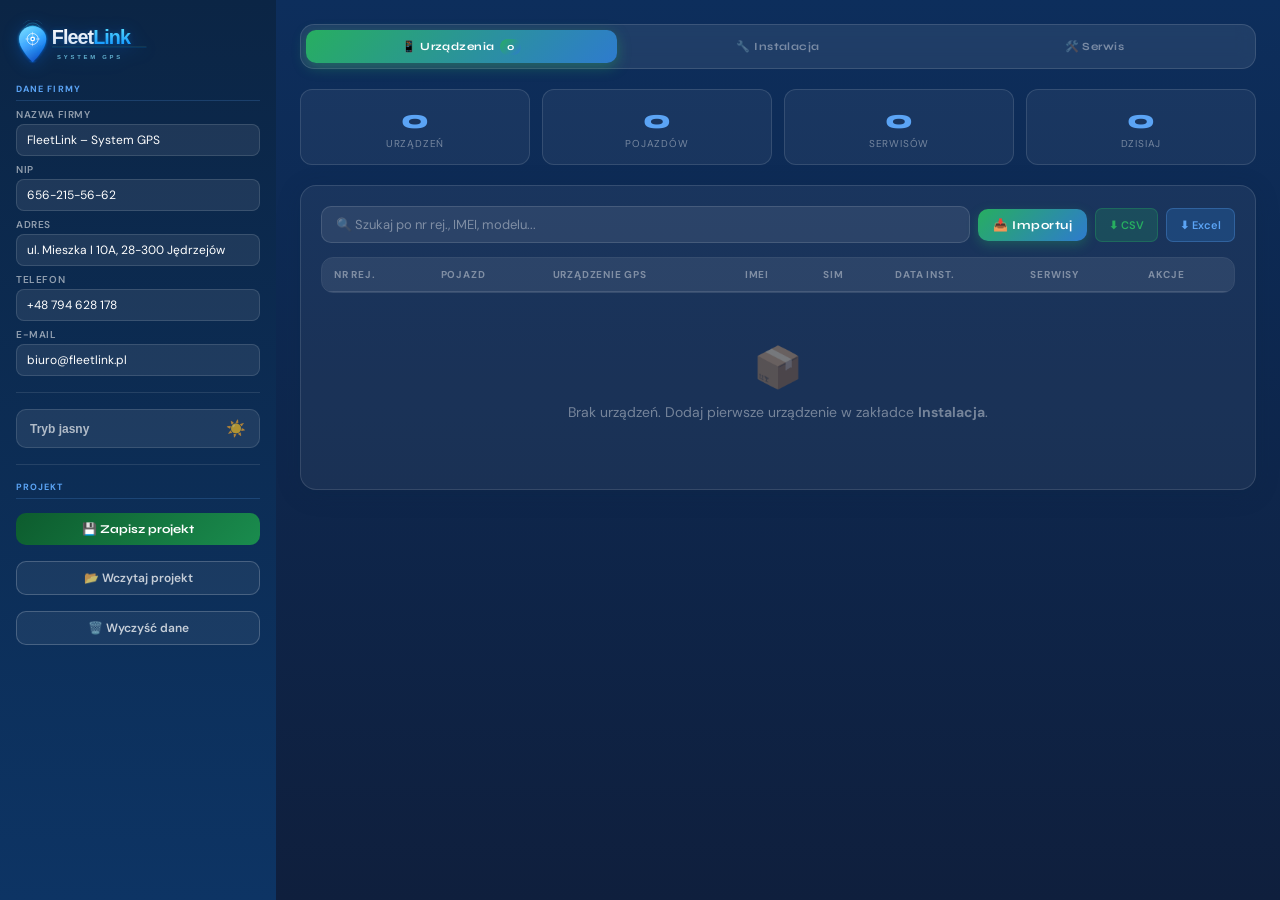
<file: FleetLink_Magazyn.html>
<!DOCTYPE html>
<html lang="pl" data-theme="dark">
<head>
<meta charset="UTF-8">
<meta name="viewport" content="width=device-width, initial-scale=1.0">
<title>FleetLink – Magazyn GPS</title>
<link href="https://fonts.googleapis.com/css2?family=Syne:wght@400;600;700;800&family=DM+Sans:ital,wght@0,300;0,400;0,500;0,600;1,400&display=swap" rel="stylesheet">
<script src="https://cdn.sheetjs.com/xlsx-0.20.2/package/dist/xlsx.full.min.js"></script>
<style>
/* ─── THEME VARIABLES ─── */
:root { font-size: 14px; }
[data-theme="dark"] {
  --bg-app:#0B2545; --sidebar-bg:linear-gradient(180deg,#0B2545 0%,#0D3464 100%);
  --main-bg:linear-gradient(180deg,#0D2E5C 0%,#0F1F3D 100%);
  --card-bg:rgba(255,255,255,.05); --card2-bg:rgba(255,255,255,.08);
  --input-bg:rgba(255,255,255,.08); --input-focus:rgba(255,255,255,.12);
  --modal-bg:#0D2E5C; --modal-head:linear-gradient(135deg,#0B2545,#1A4B8C);
  --tabnav-bg:rgba(255,255,255,.08); --tab-active:linear-gradient(135deg,#27AE60,#2E7BCE);
  --text1:#ffffff; --text2:rgba(255,255,255,.65); --text3:rgba(255,255,255,.4);
  --label-color:rgba(255,255,255,.55); --border:rgba(255,255,255,.12);
  --border-focus:#5BA4F5; --modal-border:rgba(255,255,255,.15);
  --accent:#27AE60; --blue:#2E7BCE; --sky:#5BA4F5;
  --danger:#E74C3C; --warn:#F39C12;
  --shadow:0 4px 24px rgba(11,37,69,.18); --shadow-lg:0 12px 48px rgba(11,37,69,.3);
  --opt-bg:#1a3a6b;
  --arrow-svg:url("data:image/svg+xml,%3Csvg xmlns='http://www.w3.org/2000/svg' width='12' height='8'%3E%3Cpath d='M1 1l5 5 5-5' stroke='rgba(255,255,255,.4)' stroke-width='1.5' fill='none' stroke-linecap='round'/%3E%3C/svg%3E");
}
[data-theme="light"] {
  --bg-app:#f0f4f8; --sidebar-bg:linear-gradient(180deg,#1A3A6B 0%,#1e4a8a 100%);
  --main-bg:#f0f4f8;
  --card-bg:#ffffff; --card2-bg:#f5f7fa;
  --input-bg:#f5f7fa; --input-focus:#eef2f7;
  --modal-bg:#ffffff; --modal-head:linear-gradient(135deg,#1A3A6B,#2E7BCE);
  --tabnav-bg:rgba(0,0,0,.07); --tab-active:linear-gradient(135deg,#27AE60,#2E7BCE);
  --text1:#1a2332; --text2:#4a5568; --text3:#718096;
  --label-color:#4a5568; --border:#e2e8f0;
  --border-focus:#3182CE; --modal-border:#e2e8f0;
  --accent:#27AE60; --blue:#2E7BCE; --sky:#3182CE;
  --danger:#E74C3C; --warn:#E67E22;
  --shadow:0 2px 12px rgba(0,0,0,.08); --shadow-lg:0 8px 32px rgba(0,0,0,.14);
  --opt-bg:#ffffff;
  --arrow-svg:url("data:image/svg+xml,%3Csvg xmlns='http://www.w3.org/2000/svg' width='12' height='8'%3E%3Cpath d='M1 1l5 5 5-5' stroke='%234a5568' stroke-width='1.5' fill='none' stroke-linecap='round'/%3E%3C/svg%3E");
}
*,*::before,*::after{box-sizing:border-box;margin:0;padding:0;}
body{font-family:'DM Sans',sans-serif;background:var(--bg-app);min-height:100vh;color:var(--text1);transition:background .3s,color .3s;}
/* ─── LAYOUT ─── */
.app-shell{display:grid;grid-template-columns:276px 1fr;min-height:100vh;}
.sidebar{background:var(--sidebar-bg);padding:20px 16px;display:flex;flex-direction:column;gap:14px;position:sticky;top:0;height:100vh;overflow-y:auto;}
.main{padding:24px;background:var(--main-bg);display:flex;flex-direction:column;gap:0;transition:background .3s;}
/* ─── LOGO ─── */
.sidebar-logo-img{width:148px;height:auto;display:block;filter:drop-shadow(0 2px 8px rgba(0,120,255,.3));}
/* ─── SIDEBAR HELPERS ─── */
.sb-label{color:#5BA4F5;font-size:9px;font-weight:700;letter-spacing:.12em;text-transform:uppercase;padding-bottom:5px;border-bottom:1px solid rgba(91,164,245,.2);}
.sb-divider{border:none;border-top:1px solid rgba(255,255,255,.1);margin:2px 0;}
.sb-section{display:flex;flex-direction:column;gap:7px;}
/* ─── FORM GROUP ─── */
.fg{display:flex;flex-direction:column;gap:3px;}
.fg label{color:var(--label-color);font-size:10px;font-weight:600;text-transform:uppercase;letter-spacing:.06em;}
.fg input,.fg select,.fg textarea{
  background:var(--input-bg);border:1px solid var(--border);border-radius:8px;
  color:var(--text1);font-family:'DM Sans',sans-serif;font-size:12px;padding:7px 10px;
  outline:none;transition:border-color .2s,background .2s;width:100%;
}
.fg input::placeholder,.fg textarea::placeholder{color:var(--text3);}
.fg input:focus,.fg select:focus,.fg textarea:focus{border-color:var(--border-focus);background:var(--input-focus);}
.fg select{-webkit-appearance:none;appearance:none;background-image:var(--arrow-svg);background-repeat:no-repeat;background-position:right 10px center;background-color:var(--input-bg);}
.fg select option{background:var(--opt-bg);color:var(--text1);}
/* ─── BUTTONS ─── */
.btn-pri{background:linear-gradient(135deg,#27AE60,#2E7BCE);border:none;border-radius:10px;color:#fff;cursor:pointer;font-family:'Syne',sans-serif;font-size:12px;font-weight:700;padding:10px 16px;letter-spacing:.04em;transition:all .2s;box-shadow:0 4px 12px rgba(39,174,96,.3);display:flex;align-items:center;justify-content:center;gap:6px;}
.btn-pri:hover{transform:translateY(-1px);box-shadow:0 6px 20px rgba(39,174,96,.4);}
.btn-save{background:linear-gradient(135deg,#0D5C2E,#1A8C4E);border:none;border-radius:10px;color:#fff;cursor:pointer;font-family:'Syne',sans-serif;font-size:12px;font-weight:700;padding:9px;transition:all .2s;display:flex;align-items:center;justify-content:center;gap:6px;}
.btn-save:hover{transform:translateY(-1px);}
.btn-out{background:rgba(255,255,255,.06);border:1px solid rgba(255,255,255,.2);border-radius:10px;color:rgba(255,255,255,.75);cursor:pointer;font-family:'DM Sans',sans-serif;font-size:12px;font-weight:600;padding:8px;transition:all .2s;text-align:center;display:block;width:100%;}
.btn-out:hover{background:rgba(255,255,255,.12);color:#fff;}
.btn-sm{font-size:11px;padding:5px 10px;border-radius:7px;border:none;cursor:pointer;font-family:'DM Sans',sans-serif;font-weight:600;transition:all .15s;}
.btn-blue{background:rgba(46,123,206,.25);color:#5BA4F5;border:1px solid rgba(91,164,245,.3);}
.btn-blue:hover{background:rgba(46,123,206,.4);}
.btn-red{background:rgba(231,76,60,.2);color:#E74C3C;border:1px solid rgba(231,76,60,.3);}
.btn-red:hover{background:rgba(231,76,60,.35);}
.btn-grn{background:rgba(39,174,96,.2);color:#27AE60;border:1px solid rgba(39,174,96,.3);}
.btn-grn:hover{background:rgba(39,174,96,.35);}
/* ─── THEME TOGGLE ─── */
.theme-toggle{display:flex;align-items:center;justify-content:space-between;background:var(--card2-bg);border:1px solid var(--border);border-radius:10px;padding:9px 13px;cursor:pointer;color:var(--text2);font-size:12px;font-weight:600;transition:all .2s;width:100%;text-align:left;}
.theme-toggle:hover{background:var(--input-focus);color:var(--text1);}
/* ─── TABS ─── */
.tab-nav{display:flex;gap:5px;margin-bottom:20px;background:var(--tabnav-bg);backdrop-filter:blur(8px);border-radius:14px;padding:5px;border:1px solid var(--border);}
.tab-btn{flex:1;padding:10px 12px;background:transparent;border:none;border-radius:10px;color:var(--text3);cursor:pointer;font-family:'Syne',sans-serif;font-size:11px;font-weight:700;letter-spacing:.04em;transition:all .25s;}
.tab-btn:hover{color:var(--text1);background:var(--card2-bg);}
.tab-btn.active{background:var(--tab-active);color:#fff;box-shadow:0 4px 14px rgba(39,174,96,.4);}
.tab-pane{display:none;flex-direction:column;gap:16px;}
.tab-pane.active{display:flex;}
.badge{background:linear-gradient(135deg,#27AE60,#2E7BCE);color:#fff;font-size:10px;font-weight:700;padding:2px 7px;border-radius:10px;margin-left:5px;}
/* ─── CARDS ─── */
.card{background:var(--card-bg);border:1px solid var(--border);border-radius:16px;padding:20px;box-shadow:var(--shadow);transition:background .3s,border .3s;}
.card-title{font-family:'Syne',sans-serif;font-size:14px;font-weight:700;color:var(--text1);margin-bottom:16px;display:flex;align-items:center;gap:8px;}
/* ─── TOOLBAR ─── */
.toolbar{display:flex;gap:8px;align-items:center;flex-wrap:wrap;margin-bottom:14px;}
.search-inp{flex:1;min-width:180px;background:var(--input-bg);border:1px solid var(--border);border-radius:10px;color:var(--text1);font-family:'DM Sans',sans-serif;font-size:13px;padding:9px 14px;outline:none;transition:border-color .2s;}
.search-inp::placeholder{color:var(--text3);}
.search-inp:focus{border-color:var(--border-focus);}
/* ─── STATS ─── */
.stats-row{display:grid;grid-template-columns:repeat(4,1fr);gap:12px;margin-bottom:4px;}
.stat-card{background:var(--card-bg);border:1px solid var(--border);border-radius:12px;padding:14px 16px;text-align:center;transition:background .3s;}
.stat-val{font-family:'Syne',sans-serif;font-size:26px;font-weight:800;color:var(--sky);}
.stat-lbl{font-size:10px;color:var(--text3);text-transform:uppercase;letter-spacing:.08em;margin-top:2px;}
/* ─── TABLE ─── */
.tbl-wrap{overflow-x:auto;border-radius:12px;border:1px solid var(--border);}
table.tbl{width:100%;border-collapse:collapse;font-size:12px;}
table.tbl th{background:var(--card2-bg);color:var(--text3);font-size:10px;font-weight:700;text-transform:uppercase;letter-spacing:.08em;padding:10px 12px;text-align:left;border-bottom:1px solid var(--border);}
table.tbl td{padding:10px 12px;border-bottom:1px solid var(--border);color:var(--text2);vertical-align:middle;}
table.tbl tbody tr:last-child td{border-bottom:none;}
table.tbl tbody tr:hover{background:var(--card2-bg);}
.imei-cell{font-family:monospace;font-size:11px;color:var(--sky);}
.plate-chip{font-weight:700;color:var(--text1);background:var(--card2-bg);padding:3px 9px;border-radius:6px;font-size:12px;border:1px solid var(--border);}
.empty-state{text-align:center;padding:48px 20px;color:var(--text3);}
.empty-icon{font-size:40px;margin-bottom:10px;}
/* ─── INSTALL FORM ─── */
.form-grid{display:grid;grid-template-columns:1fr 1fr;gap:14px;}
.form-grid .full{grid-column:1/-1;}
.fi{display:flex;flex-direction:column;gap:4px;}
.fi label{font-size:11px;font-weight:600;color:var(--label-color);text-transform:uppercase;letter-spacing:.06em;}
.fi label .req{color:var(--danger);margin-left:2px;}
.fi label .opt{color:var(--text3);font-size:9px;font-weight:400;text-transform:none;margin-left:4px;}
.fi input,.fi select,.fi textarea{background:var(--input-bg);border:1px solid var(--border);border-radius:8px;color:var(--text1);font-family:'DM Sans',sans-serif;font-size:13px;padding:9px 12px;outline:none;transition:border-color .2s,background .2s;width:100%;}
.fi input::placeholder,.fi textarea::placeholder{color:var(--text3);}
.fi input:focus,.fi select:focus,.fi textarea:focus{border-color:var(--border-focus);background:var(--input-focus);}
.fi select{-webkit-appearance:none;appearance:none;background-image:var(--arrow-svg);background-repeat:no-repeat;background-position:right 12px center;background-color:var(--input-bg);}
.fi select option{background:var(--opt-bg);color:var(--text1);}
.veh-row{display:flex;gap:8px;align-items:flex-end;}
.veh-row select{flex:1;}
.btn-veh-mgr{flex-shrink:0;background:var(--card2-bg);border:1px solid var(--border);border-radius:8px;color:var(--text2);font-size:12px;padding:9px 12px;cursor:pointer;white-space:nowrap;transition:all .2s;}
.btn-veh-mgr:hover{border-color:var(--sky);color:var(--text1);}
.form-actions{display:flex;gap:10px;margin-top:8px;}
.form-actions .btn-pri{flex:1;}
/* ─── SERVICE BADGES ─── */
.svc-badge{font-size:10px;padding:2px 8px;border-radius:6px;font-weight:600;}
.svc-przeglad{background:rgba(39,174,96,.2);color:#27AE60;}
.svc-naprawa{background:rgba(231,76,60,.2);color:#E74C3C;}
.svc-wymiana{background:rgba(243,156,18,.2);color:#F39C12;}
.svc-aktualizacja{background:rgba(46,123,206,.2);color:#5BA4F5;}
.svc-inne{background:rgba(127,140,141,.2);color:#95A5A6;}
/* ─── MODAL ─── */
.modal-ov{display:none;position:fixed;inset:0;background:rgba(0,0,0,.65);backdrop-filter:blur(4px);z-index:1000;align-items:center;justify-content:center;}
.modal-ov.open{display:flex;}
.modal{background:var(--modal-bg);border:1px solid var(--modal-border);border-radius:20px;box-shadow:var(--shadow-lg);width:90%;max-width:680px;max-height:90vh;display:flex;flex-direction:column;overflow:hidden;transition:background .3s;}
.modal-sm{max-width:460px;}
.modal-hd{background:var(--modal-head);padding:16px 20px;display:flex;align-items:center;justify-content:space-between;flex-shrink:0;}
.modal-title{color:#fff;font-family:'Syne',sans-serif;font-size:15px;font-weight:700;}
.modal-x{background:rgba(255,255,255,.15);border:none;border-radius:8px;color:#fff;cursor:pointer;font-size:18px;width:32px;height:32px;display:flex;align-items:center;justify-content:center;transition:all .2s;}
.modal-x:hover{background:rgba(255,255,255,.25);}
.modal-bd{padding:20px;overflow-y:auto;flex:1;}
.modal-ft{padding:14px 20px;border-top:1px solid var(--border);display:flex;gap:10px;justify-content:flex-end;flex-shrink:0;}
/* ─── IMPORT ─── */
.imp-tabs{display:flex;gap:4px;background:var(--card2-bg);border-radius:10px;padding:4px;margin-bottom:14px;}
.imp-tab{flex:1;padding:8px;border:none;border-radius:8px;background:transparent;color:var(--text3);font-size:12px;font-weight:600;cursor:pointer;transition:all .2s;}
.imp-tab.active{background:var(--blue);color:#fff;}
.imp-pane{display:none;}
.imp-pane.active{display:block;}
.drop-zone{border:2px dashed var(--border);border-radius:12px;padding:32px;text-align:center;cursor:pointer;transition:all .2s;color:var(--text3);}
.drop-zone:hover,.drop-zone.drag-over{border-color:var(--sky);background:var(--card2-bg);color:var(--text1);}
.imp-textarea{width:100%;min-height:110px;background:var(--input-bg);border:1px solid var(--border);border-radius:10px;color:var(--text1);font-family:monospace;font-size:12px;padding:10px;outline:none;resize:vertical;}
.imp-textarea:focus{border-color:var(--border-focus);}
.imp-map{display:grid;grid-template-columns:1fr 1fr;gap:8px;margin:12px 0;}
.imp-map-row{display:flex;align-items:center;gap:8px;font-size:12px;}
.imp-map-row span{color:var(--text2);min-width:130px;}
.imp-map-row select{flex:1;background:var(--input-bg);border:1px solid var(--border);border-radius:7px;color:var(--text1);font-size:11px;padding:5px 8px;outline:none;}
.imp-prev-wrap{overflow:auto;max-height:180px;border:1px solid var(--border);border-radius:10px;margin-top:10px;}
table.imp-prev{width:100%;border-collapse:collapse;font-size:11px;}
table.imp-prev th{background:var(--card2-bg);color:var(--text3);padding:7px 10px;text-align:left;border-bottom:1px solid var(--border);}
table.imp-prev td{padding:7px 10px;border-bottom:1px solid var(--border);color:var(--text2);}
.imp-stats{font-size:12px;color:var(--text3);margin-top:8px;}
.imp-stats strong{color:var(--accent);}
/* ─── VEHICLES MODAL ─── */
.veh-list{display:flex;flex-direction:column;gap:8px;margin-bottom:14px;max-height:240px;overflow-y:auto;}
.veh-item{display:flex;align-items:center;justify-content:space-between;background:var(--card2-bg);border:1px solid var(--border);border-radius:10px;padding:10px 14px;}
.veh-plate{font-weight:700;font-size:13px;color:var(--text1);}
.veh-info{font-size:11px;color:var(--text3);}
.veh-add-form{display:grid;grid-template-columns:1fr 1fr 1fr auto;gap:8px;align-items:flex-end;}
/* ─── TOAST ─── */
.toast{position:fixed;bottom:24px;right:24px;background:var(--accent);color:#fff;padding:12px 20px;border-radius:12px;font-size:13px;font-weight:600;box-shadow:var(--shadow-lg);z-index:9999;opacity:0;transform:translateY(20px);transition:all .3s;pointer-events:none;}
.toast.show{opacity:1;transform:translateY(0);}
.toast.err{background:var(--danger);}
.toast.wrn{background:var(--warn);}
/* ─── RESPONSIVE ─── */
@media(max-width:900px){
  .app-shell{grid-template-columns:1fr;}
  .sidebar{height:auto;position:relative;}
  .form-grid,.imp-map,.veh-add-form{grid-template-columns:1fr;}
  .form-grid .full{grid-column:1;}
  .stats-row{grid-template-columns:repeat(2,1fr);}
}
</style>
</head>
<body>
<div class="app-shell">

<!-- ═══ SIDEBAR ═══ -->
<aside class="sidebar">
  <img id="sb-logo" src="[data-uri]" alt="FleetLink" class="sidebar-logo-img">

  <div class="sb-section">
    <div class="sb-label">Dane firmy</div>
    <div class="fg"><label>Nazwa firmy</label><input type="text" id="co-firma" value="FleetLink – System GPS"></div>
    <div class="fg"><label>NIP</label><input type="text" id="co-nip" value="656-215-56-62"></div>
    <div class="fg"><label>Adres</label><input type="text" id="co-adres" value="ul. Mieszka I 10A, 28-300 Jędrzejów"></div>
    <div class="fg"><label>Telefon</label><input type="tel" id="co-tel" value="+48 794 628 178"></div>
    <div class="fg"><label>E-mail</label><input type="email" id="co-email" value="biuro@fleetlink.pl"></div>
  </div>

  <hr class="sb-divider">

  <button class="theme-toggle" onclick="toggleTheme()" id="theme-btn">
    <span id="theme-label">Tryb jasny</span>
    <span id="theme-icon" style="font-size:16px">☀️</span>
  </button>

  <hr class="sb-divider">
  <div class="sb-label">Projekt</div>
  <button class="btn-save" onclick="saveProject()">💾 Zapisz projekt</button>
  <label class="btn-out" style="cursor:pointer;margin-top:2px">
    📂 Wczytaj projekt
    <input type="file" id="load-input" accept=".fleetlink,.json" style="display:none" onchange="loadProject(this)">
  </label>
  <button class="btn-out" onclick="confirmClear()" style="margin-top:2px">🗑️ Wyczyść dane</button>
</aside>

<!-- ═══ MAIN ═══ -->
<main class="main">

  <div class="tab-nav">
    <button class="tab-btn active" onclick="switchTab('devices')" id="tab-devices">📱 Urządzenia<span class="badge" id="badge-cnt">0</span></button>
    <button class="tab-btn" onclick="switchTab('install')" id="tab-install">🔧 Instalacja</button>
    <button class="tab-btn" onclick="switchTab('service')" id="tab-service">🛠️ Serwis</button>
  </div>

  <!-- ══ DEVICES TAB ══ -->
  <div class="tab-pane active" id="pane-devices">
    <div class="stats-row">
      <div class="stat-card"><div class="stat-val" id="st-total">0</div><div class="stat-lbl">Urządzeń</div></div>
      <div class="stat-card"><div class="stat-val" id="st-plates">0</div><div class="stat-lbl">Pojazdów</div></div>
      <div class="stat-card"><div class="stat-val" id="st-svcs">0</div><div class="stat-lbl">Serwisów</div></div>
      <div class="stat-card"><div class="stat-val" id="st-today">0</div><div class="stat-lbl">Dzisiaj</div></div>
    </div>
    <div class="card">
      <div class="toolbar">
        <input type="text" class="search-inp" id="dev-search" placeholder="🔍 Szukaj po nr rej., IMEI, modelu..." oninput="renderDevices()">
        <button class="btn-pri" onclick="openImportModal()" style="flex:none;padding:9px 15px;font-size:12px">📥 Importuj</button>
        <button class="btn-sm btn-grn" onclick="exportCSV()" style="padding:9px 13px">⬇ CSV</button>
        <button class="btn-sm btn-blue" onclick="exportExcel()" style="padding:9px 13px">⬇ Excel</button>
      </div>
      <div class="tbl-wrap">
        <table class="tbl">
          <thead><tr>
            <th>Nr rej.</th><th>Pojazd</th><th>Urządzenie GPS</th>
            <th>IMEI</th><th>SIM</th><th>Data inst.</th><th>Serwisy</th><th>Akcje</th>
          </tr></thead>
          <tbody id="dev-tbody"></tbody>
        </table>
      </div>
      <div class="empty-state" id="dev-empty"><div class="empty-icon">📦</div>
        <div>Brak urządzeń. Dodaj pierwsze urządzenie w zakładce <strong>Instalacja</strong>.</div></div>
    </div>
  </div>

  <!-- ══ INSTALL TAB ══ -->
  <div class="tab-pane" id="pane-install">
    <div class="card">
      <div class="card-title"><span>🔧</span><span id="inst-title">Nowa instalacja</span></div>
      <form id="inst-form" onsubmit="submitInstall(event)">
        <div class="form-grid">

          <div class="fi full">
            <label>Pojazd <span class="req">*</span></label>
            <div class="veh-row">
              <select class="fi" style="background:var(--input-bg);border:1px solid var(--border);border-radius:8px;color:var(--text1);font-size:13px;padding:9px 38px 9px 12px;outline:none;width:100%;-webkit-appearance:none;appearance:none;background-image:var(--arrow-svg);background-repeat:no-repeat;background-position:right 12px center;" id="inst-veh-sel" onchange="onVehiclePick()">
                <option value="">— wybierz pojazd lub wpisz dane ręcznie —</option>
              </select>
              <button type="button" class="btn-veh-mgr" onclick="openVehiclesModal()">🚗 Zarządzaj</button>
            </div>
          </div>

          <div class="fi">
            <label>Numer rejestracyjny <span class="req">*</span></label>
            <input type="text" id="inst-plate" placeholder="np. KJE12345" required>
          </div>

          <div class="fi">
            <label>Marka / Model pojazdu <span class="opt">(opcjonalnie)</span></label>
            <input type="text" id="inst-veh-model" placeholder="np. Volkswagen Transporter">
          </div>

          <div class="fi">
            <label>Model urządzenia GPS <span class="opt">(opcjonalnie)</span></label>
            <select id="inst-dev-model" onchange="onDevModelChange()">
              <option value="">— wybierz lub wpisz własny —</option>
              <option>Teltonika FMB120</option>
              <option>Teltonika FMB920</option>
              <option>Teltonika FMB130</option>
              <option>Teltonika FMC130</option>
              <option>Teltonika FMM130</option>
              <option>Teltonika FM3001</option>
              <option>Queclink GV300</option>
              <option>Queclink GV500</option>
              <option value="__custom__">— wpisz własny —</option>
            </select>
          </div>

          <div class="fi" id="custom-model-wrap" style="display:none">
            <label>Własny model urządzenia</label>
            <input type="text" id="inst-dev-custom" placeholder="wpisz model urządzenia GPS">
          </div>

          <div class="fi">
            <label>IMEI <span class="req">*</span></label>
            <input type="text" id="inst-imei" placeholder="15-cyfrowy numer IMEI" required maxlength="20">
          </div>

          <div class="fi">
            <label>Numer seryjny <span class="opt">(opcjonalnie)</span></label>
            <input type="text" id="inst-serial" placeholder="S/N urządzenia">
          </div>

          <div class="fi">
            <label>Karta SIM <span class="opt">(opcjonalnie)</span></label>
            <input type="text" id="inst-sim" placeholder="numer karty SIM">
          </div>

          <div class="fi">
            <label>Data instalacji <span class="req">*</span></label>
            <input type="date" id="inst-date" required>
          </div>

          <div class="fi">
            <label>Liczba urządzeń</label>
            <input type="number" id="inst-count" value="1" min="1" max="999">
          </div>

          <div class="fi full">
            <label>Notatki <span class="opt">(opcjonalnie)</span></label>
            <textarea id="inst-notes" rows="2" placeholder="dodatkowe informacje o instalacji..."></textarea>
          </div>

        </div>
        <div class="form-actions">
          <button type="submit" class="btn-pri" id="inst-submit-btn">✅ Zapisz instalację</button>
          <button type="button" class="btn-out" onclick="cancelEdit()" id="inst-cancel-btn" style="display:none;flex:none">✕ Anuluj</button>
        </div>
      </form>
    </div>
  </div>

  <!-- ══ SERVICE TAB ══ -->
  <div class="tab-pane" id="pane-service">
    <div class="card">
      <div class="card-title"><span>🛠️</span><span>Dodaj wpis serwisowy</span></div>
      <form id="svc-form" onsubmit="submitService(event)">
        <div class="form-grid">
          <div class="fi full">
            <label>Urządzenie / Pojazd <span class="req">*</span></label>
            <select id="svc-dev-sel" required>
              <option value="">— wybierz urządzenie —</option>
            </select>
          </div>
          <div class="fi">
            <label>Typ serwisu <span class="req">*</span></label>
            <select id="svc-type" required>
              <option value="">— wybierz typ —</option>
              <option value="przeglad">Przegląd</option>
              <option value="naprawa">Naprawa</option>
              <option value="wymiana">Wymiana urządzenia</option>
              <option value="aktualizacja">Aktualizacja firmware</option>
              <option value="inne">Inne</option>
            </select>
          </div>
          <div class="fi">
            <label>Data serwisu <span class="req">*</span></label>
            <input type="date" id="svc-date" required>
          </div>
          <div class="fi">
            <label>Technik <span class="opt">(opcjonalnie)</span></label>
            <input type="text" id="svc-tech" placeholder="imię i nazwisko">
          </div>
          <div class="fi">
            <label>Koszt (PLN) <span class="opt">(opcjonalnie)</span></label>
            <input type="number" id="svc-cost" placeholder="0.00" step="0.01" min="0">
          </div>
          <div class="fi full">
            <label>Opis / Uwagi <span class="opt">(opcjonalnie)</span></label>
            <textarea id="svc-desc" rows="2" placeholder="opis wykonanych prac..."></textarea>
          </div>
        </div>
        <div class="form-actions">
          <button type="submit" class="btn-pri">🛠️ Zapisz wpis serwisowy</button>
        </div>
      </form>
    </div>

    <div class="card">
      <div class="card-title"><span>📋</span><span>Historia serwisów</span></div>
      <div class="toolbar">
        <input type="text" class="search-inp" id="svc-search" placeholder="🔍 Szukaj w historii..." oninput="renderSvcHistory()">
      </div>
      <div class="tbl-wrap">
        <table class="tbl">
          <thead><tr><th>Pojazd / Nr rej.</th><th>Typ</th><th>Data</th><th>Technik</th><th>Koszt</th><th>Opis</th><th>Akcje</th></tr></thead>
          <tbody id="svc-tbody"></tbody>
        </table>
      </div>
      <div class="empty-state" id="svc-empty"><div class="empty-icon">🔧</div><div>Brak wpisów serwisowych.</div></div>
    </div>
  </div>

</main>
</div><!-- /app-shell -->

<!-- ═══ VEHICLES MODAL ═══ -->
<div class="modal-ov" id="veh-modal">
  <div class="modal modal-sm">
    <div class="modal-hd">
      <span class="modal-title">🚗 Zarządzaj pojazdami</span>
      <button class="modal-x" onclick="closeModal('veh-modal')">✕</button>
    </div>
    <div class="modal-bd">
      <div class="veh-list" id="veh-list"></div>
      <hr style="border:none;border-top:1px solid var(--border);margin:12px 0">
      <div style="font-size:11px;font-weight:700;color:var(--text3);text-transform:uppercase;letter-spacing:.08em;margin-bottom:8px">Dodaj pojazd</div>
      <div class="veh-add-form">
        <div class="fi"><label>Nr rej. <span class="req">*</span></label><input type="text" id="v-plate" placeholder="KJE12345" style="font-size:12px;padding:7px 10px"></div>
        <div class="fi"><label>Marka</label><input type="text" id="v-brand" placeholder="Volkswagen" style="font-size:12px;padding:7px 10px"></div>
        <div class="fi"><label>Model</label><input type="text" id="v-model" placeholder="Transporter" style="font-size:12px;padding:7px 10px"></div>
        <div class="fi"><label>&nbsp;</label><button type="button" class="btn-pri" onclick="addVehicle()" style="padding:7px 12px;font-size:12px">+ Dodaj</button></div>
      </div>
    </div>
  </div>
</div>

<!-- ═══ IMPORT MODAL ═══ -->
<div class="modal-ov" id="imp-modal">
  <div class="modal">
    <div class="modal-hd">
      <span class="modal-title">📥 Importuj urządzenia</span>
      <button class="modal-x" onclick="closeModal('imp-modal')">✕</button>
    </div>
    <div class="modal-bd">
      <div class="imp-tabs">
        <button class="imp-tab active" onclick="switchImpTab('paste')" id="itab-paste">📋 Wklej CSV</button>
        <button class="imp-tab" onclick="switchImpTab('file')" id="itab-file">📁 Plik Excel / CSV</button>
      </div>

      <div class="imp-pane active" id="ipane-paste">
        <div style="font-size:12px;color:var(--text3);margin-bottom:8px">Wklej dane (CSV lub skopiowane z Excela). Pierwsza linia = nagłówki kolumn.</div>
        <textarea class="imp-textarea" id="imp-paste" placeholder="Nr_rej&#9;IMEI&#9;Model&#9;Serial&#9;SIM&#9;Data
KJE12345&#9;123456789012345&#9;FMB120&#9;&#9;&#9;2025-01-15" oninput="parsePaste()"></textarea>
      </div>

      <div class="imp-pane" id="ipane-file">
        <div class="drop-zone" id="drop-zone" onclick="document.getElementById('imp-file-inp').click()"
             ondragover="dropOver(event)" ondragleave="dropLeave(event)" ondrop="dropFile(event)">
          <div style="font-size:32px;margin-bottom:8px">📁</div>
          <div style="font-size:13px;font-weight:600;margin-bottom:4px">Kliknij lub przeciągnij plik tutaj</div>
          <div style="font-size:11px">Obsługiwane: .xlsx, .xls, .csv</div>
          <div style="font-size:11px;margin-top:6px;color:var(--sky)" id="drop-file-name"></div>
        </div>
        <input type="file" id="imp-file-inp" accept=".xlsx,.xls,.csv" style="display:none" onchange="fileChosen(this)">
      </div>

      <div id="imp-map-wrap" style="display:none;margin-top:14px">
        <div style="font-size:11px;font-weight:700;color:var(--text3);text-transform:uppercase;letter-spacing:.08em;margin-bottom:8px">Mapowanie kolumn</div>
        <div class="imp-map" id="imp-map-grid"></div>
        <div class="imp-stats" id="imp-stats"></div>
        <div class="imp-prev-wrap" id="imp-prev-wrap" style="display:none">
          <table class="imp-prev"><thead id="imp-prev-hd"></thead><tbody id="imp-prev-bd"></tbody></table>
        </div>
      </div>
    </div>
    <div class="modal-ft">
      <button class="btn-out" onclick="closeModal('imp-modal')" style="flex:none;padding:9px 18px">Anuluj</button>
      <button class="btn-pri" onclick="doImport()" id="imp-go-btn" style="padding:10px 22px" disabled>📥 Importuj</button>
    </div>
  </div>
</div>

<div class="toast" id="toast"></div>

<script>
// ─── STATE ───
let devices = [];
let vehicles = [];
let svcRecords = [];
let editId = null;
let impRows = [];
let impHeaders = [];

const IMP_FIELDS = ['plate','imei','deviceModel','serial','sim','installDate','vehicleModel','notes'];
const IMP_LABELS = {plate:'Nr rejestracyjny',imei:'IMEI',deviceModel:'Model urządzenia',serial:'Nr seryjny',sim:'SIM',installDate:'Data instalacji',vehicleModel:'Marka/Model pojazdu',notes:'Notatki'};
const SVC_TYPE_LABELS = {przeglad:'Przegląd',naprawa:'Naprawa',wymiana:'Wymiana',aktualizacja:'Aktualizacja',inne:'Inne'};

// ─── INIT ───
document.addEventListener('DOMContentLoaded', () => {
  const theme = localStorage.getItem('fl-theme') || 'dark';
  applyTheme(theme, false);
  const today = new Date().toISOString().slice(0,10);
  document.getElementById('inst-date').value = today;
  document.getElementById('svc-date').value = today;
  renderAll();
});

// ─── THEME ───
function applyTheme(t, save=true) {
  document.documentElement.setAttribute('data-theme', t);
  document.getElementById('theme-label').textContent = t==='dark' ? 'Tryb jasny' : 'Tryb ciemny';
  document.getElementById('theme-icon').textContent = t==='dark' ? '☀️' : '🌙';
  if(save) localStorage.setItem('fl-theme', t);
}
function toggleTheme() {
  const cur = document.documentElement.getAttribute('data-theme');
  applyTheme(cur==='dark' ? 'light' : 'dark');
}

// ─── TABS ───
function switchTab(name) {
  ['devices','install','service'].forEach(n => {
    document.getElementById('pane-'+n).classList.toggle('active', n===name);
    document.getElementById('tab-'+n).classList.toggle('active', n===name);
  });
  if(name==='service') { renderSvcDevSel(); renderSvcHistory(); }
}

// ─── RENDER ALL ───
function renderAll() { renderDevices(); renderVehSelect(); updateStats(); }

// ─── DEVICES ───
function renderDevices() {
  const q = (document.getElementById('dev-search').value||''  ).toLowerCase();
  const rows = devices.filter(d =>
    !q || [d.plate,d.imei,d.deviceModel,d.deviceModelCustom,d.vehicleModel].join(' ').toLowerCase().includes(q)
  );
  document.getElementById('dev-empty').style.display = rows.length ? 'none' : 'block';
  document.getElementById('dev-tbody').innerHTML = rows.map(d => {
    const sc = svcRecords.filter(s=>s.deviceId===d.id).length;
    const mdl = d.deviceModelCustom || d.deviceModel || '—';
    return `<tr>
      <td><span class="plate-chip">${esc(d.plate||'—')}</span></td>
      <td>${esc(d.vehicleModel||'—')}</td>
      <td style="color:var(--text2)">${esc(mdl)}</td>
      <td class="imei-cell">${esc(d.imei||'—')}</td>
      <td style="color:var(--text3);font-size:11px">${esc(d.sim||'—')}</td>
      <td style="color:var(--text3);font-size:11px">${esc(d.installDate||'—')}</td>
      <td><span class="badge" style="background:${sc?'rgba(46,123,206,.3)'  :'rgba(127,140,141,.2)'};color:${sc?'#5BA4F5':'#95A5A6'}">${sc}</span></td>
      <td style="white-space:nowrap">
        <button class="btn-sm btn-blue" onclick="editDev('${d.id}')">✏️</button>
        <button class="btn-sm btn-red" onclick="deleteDev('${d.id}')" style="margin-left:4px">🗑️</button>
      </td></tr>`;
  }).join('');
}

function updateStats() {
  const today = new Date().toISOString().slice(0,10);
  document.getElementById('st-total').textContent = devices.length;
  document.getElementById('st-plates').textContent = new Set(devices.map(d=>d.plate).filter(Boolean)).size;
  document.getElementById('st-svcs').textContent = svcRecords.length;
  document.getElementById('st-today').textContent = devices.filter(d=>d.installDate===today).length;
  document.getElementById('badge-cnt').textContent = devices.length;
}

function editDev(id) {
  const d = devices.find(x=>x.id===id); if(!d) return;
  editId = id;
  document.getElementById('inst-plate').value = d.plate||''  ;
  document.getElementById('inst-veh-model').value = d.vehicleModel||''  ;
  document.getElementById('inst-imei').value = d.imei||''  ;
  document.getElementById('inst-serial').value = d.serial||''  ;
  document.getElementById('inst-sim').value = d.sim||''  ;
  document.getElementById('inst-date').value = d.installDate||''  ;
  document.getElementById('inst-count').value = d.count||1;
  document.getElementById('inst-notes').value = d.notes||''  ;
  if(d.deviceModelCustom) {
    document.getElementById('inst-dev-model').value = '__custom__';
    document.getElementById('custom-model-wrap').style.display=''  ;
    document.getElementById('inst-dev-custom').value = d.deviceModelCustom;
  } else {
    document.getElementById('inst-dev-model').value = d.deviceModel||''  ;
    document.getElementById('custom-model-wrap').style.display='none'  ;
  }
  document.getElementById('inst-title').textContent = 'Edytuj instalację'  ;
  document.getElementById('inst-submit-btn').textContent = '✅ Zapisz zmiany'  ;
  document.getElementById('inst-cancel-btn').style.display=''  ;
  switchTab('install'); window.scrollTo(0,0);
}

function cancelEdit() {
  editId = null;
  document.getElementById('inst-form').reset();
  document.getElementById('inst-title').textContent = 'Nowa instalacja'  ;
  document.getElementById('inst-submit-btn').textContent = '✅ Zapisz instalację'  ;
  document.getElementById('inst-cancel-btn').style.display='none'  ;
  document.getElementById('custom-model-wrap').style.display='none'  ;
  document.getElementById('inst-date').value = new Date().toISOString().slice(0,10);
  document.getElementById('inst-count').value = 1;
}

function deleteDev(id) {
  if(!confirm('Usunąć to urządzenie?')) return;
  devices = devices.filter(d=>d.id!==id);
  svcRecords = svcRecords.filter(s=>s.deviceId!==id);
  renderAll(); toast('Urządzenie usunięte'  );
}

// ─── INSTALL FORM ───
function onVehiclePick() {
  const vid = document.getElementById('inst-veh-sel').value; if(!vid) return;
  const v = vehicles.find(x=>x.id===vid); if(!v) return;
  document.getElementById('inst-plate').value = v.plate;
  document.getElementById('inst-veh-model').value = [v.brand,v.model].filter(Boolean).join(' '  );
}
function onDevModelChange() {
  const v = document.getElementById('inst-dev-model').value;
  document.getElementById('custom-model-wrap').style.display = v==='__custom__' ? ''  :'none'  ;
}
function submitInstall(e) {
  e.preventDefault();
  const plate = document.getElementById('inst-plate').value.trim();
  const imei  = document.getElementById('inst-imei').value.trim();
  const date  = document.getElementById('inst-date').value;
  if(!plate){ toast('Podaj numer rejestracyjny','err'); return; }
  if(!imei) { toast('Podaj numer IMEI','err'); return; }
  if(!date) { toast('Podaj datę instalacji','err'); return; }
  const mSel = document.getElementById('inst-dev-model').value;
  const rec = {
    plate, imei,
    vehicleModel: document.getElementById('inst-veh-model').value.trim(),
    deviceModel: mSel==='__custom__' ? ''  : mSel,
    deviceModelCustom: mSel==='__custom__' ? document.getElementById('inst-dev-custom').value.trim() : ''  ,
    serial: document.getElementById('inst-serial').value.trim(),
    sim:    document.getElementById('inst-sim').value.trim(),
    installDate: date,
    count: parseInt(document.getElementById('inst-count').value)||1,
    notes: document.getElementById('inst-notes').value.trim(),
  };
  if(editId) {
    const i = devices.findIndex(d=>d.id===editId);
    if(i>=0) devices[i]={...devices[i],...rec};
    editId=null; toast('Instalacja zaktualizowana'  );
  } else {
    devices.push({id:uid(),...rec}); toast('Instalacja zapisana'  );
  }
  cancelEdit(); renderAll(); switchTab('devices');
}

// ─── VEHICLES ───
function renderVehSelect() {
  const sel=document.getElementById('inst-veh-sel');
  const prev=sel.value;
  sel.innerHTML='<option value="">— wybierz pojazd lub wpisz dane ręcznie —</option>'
    +vehicles.map(v=>`<option value="${v.id}">${esc(v.plate)}${v.brand?' – '+esc(v.brand):''}${v.model?' '+esc(v.model):''}</option>`).join('');
  sel.value=prev;
}
function renderVehList() {
  document.getElementById('veh-list').innerHTML = vehicles.length
    ? vehicles.map(v=>`<div class="veh-item">
        <div><div class="veh-plate">${esc(v.plate)}</div>
        <div class="veh-info">${esc([v.brand,v.model].filter(Boolean).join(' '  )||'—')}</div></div>
        <button class="btn-sm btn-red" onclick="removeVeh('${v.id}')">🗑️</button></div>`).join('')
    : '<div style="color:var(--text3);font-size:12px;text-align:center;padding:12px">Brak pojazdów</div>';
}
function openVehiclesModal() { renderVehList(); openModal('veh-modal'); }
function addVehicle() {
  const plate = document.getElementById('v-plate').value.trim().toUpperCase();
  if(!plate){ toast('Podaj numer rejestracyjny','err'); return; }
  vehicles.push({id:uid(),plate,brand:document.getElementById('v-brand').value.trim(),model:document.getElementById('v-model').value.trim()});
  ['v-plate','v-brand','v-model'].forEach(id=>document.getElementById(id).value=''  );
  renderVehList(); renderVehSelect(); toast('Pojazd dodany'  );
}
function removeVeh(id) {
  vehicles=vehicles.filter(v=>v.id!==id); renderVehList(); renderVehSelect(); toast('Pojazd usunięty'  );
}

// ─── SERVICE ───
function renderSvcDevSel() {
  const sel=document.getElementById('svc-dev-sel'); const prev=sel.value;
  sel.innerHTML='<option value="">— wybierz urządzenie —</option>'
    +devices.map(d=>`<option value="${d.id}">${esc(d.plate||'?')} – IMEI: ${esc(d.imei||'?')}${d.vehicleModel?' ('  +esc(d.vehicleModel)+')':''}</option>`).join('');
  sel.value=prev;
}
function submitService(e) {
  e.preventDefault();
  const deviceId=document.getElementById('svc-dev-sel').value;
  const type=document.getElementById('svc-type').value;
  const date=document.getElementById('svc-date').value;
  if(!deviceId){ toast('Wybierz urządzenie','err'); return; }
  if(!type){ toast('Wybierz typ serwisu','err'); return; }
  if(!date){ toast('Podaj datę serwisu','err'); return; }
  svcRecords.push({id:uid(),deviceId,type,date,
    tech:document.getElementById('svc-tech').value.trim(),
    cost:document.getElementById('svc-cost').value,
    desc:document.getElementById('svc-desc').value.trim()});
  document.getElementById('svc-form').reset();
  document.getElementById('svc-date').value=new Date().toISOString().slice(0,10);
  renderSvcHistory(); renderDevices(); updateStats(); toast('Wpis serwisowy zapisany'  );
}
function renderSvcHistory() {
  const q=(document.getElementById('svc-search').value||''  ).toLowerCase();
  const rows=svcRecords.filter(s=>{
    const d=devices.find(x=>x.id===s.deviceId);
    return !q||[d&&d.plate,d&&d.imei,s.type,s.tech,s.desc].join(' '  ).toLowerCase().includes(q);
  });
  document.getElementById('svc-empty').style.display=rows.length?'none':'block'  ;
  document.getElementById('svc-tbody').innerHTML=rows.map(s=>{
    const d=devices.find(x=>x.id===s.deviceId);
    return `<tr>
      <td><span class="plate-chip">${esc(d?d.plate:'(usunięte)')}</span></td>
      <td><span class="svc-badge svc-${s.type}">${SVC_TYPE_LABELS[s.type]||s.type}</span></td>
      <td style="color:var(--text3);font-size:11px">${esc(s.date)}</td>
      <td style="font-size:11px">${esc(s.tech||'—')}</td>
      <td style="font-size:11px">${s.cost?s.cost+' zł':'—'}</td>
      <td style="font-size:11px;max-width:180px;overflow:hidden;text-overflow:ellipsis;white-space:nowrap">${esc(s.desc||'—')}</td>
      <td><button class="btn-sm btn-red" onclick="deleteSvc('${s.id}')">🗑️</button></td></tr>`;
  }).join('');
}
function deleteSvc(id){
  svcRecords=svcRecords.filter(s=>s.id!==id);
  renderSvcHistory(); updateStats(); toast('Wpis usunięty'  );
}

// ─── IMPORT ───
function openImportModal() {
  impRows=[]; impHeaders=[];
  document.getElementById('imp-paste').value=''  ;
  document.getElementById('drop-file-name').textContent=''  ;
  document.getElementById('imp-map-wrap').style.display='none'  ;
  document.getElementById('imp-go-btn').disabled=true;
  switchImpTab('paste'); openModal('imp-modal');
}
function switchImpTab(name) {
  ['paste','file'].forEach(t=>{
    document.getElementById('itab-'+t).classList.toggle('active',t===name);
    document.getElementById('ipane-'+t).classList.toggle('active',t===name);
  });
}
function parsePaste() {
  const raw=document.getElementById('imp-paste').value.trim(); if(!raw){document.getElementById('imp-map-wrap').style.display='none'  ;return;}
  const lines=raw.split(/\r?\n/).filter(l=>l.trim()); if(lines.length<2) return;
  const sep=lines[0].includes('\t') ? '\t' : ',';
  impHeaders=lines[0].split(sep).map(h=>h.trim());
  impRows=lines.slice(1).map(l=>l.split(sep).map(c=>c.trim()));
  showMapping();
}
function dropOver(e){e.preventDefault();document.getElementById('drop-zone').classList.add('drag-over');}
function dropLeave(){document.getElementById('drop-zone').classList.remove('drag-over');}
function dropFile(e){e.preventDefault();dropLeave();const f=e.dataTransfer.files[0];if(f)handleFile(f);}
function fileChosen(inp){if(inp.files[0])handleFile(inp.files[0]);}
function handleFile(file) {
  document.getElementById('drop-file-name').textContent='📄 '+file.name;
  const ext=file.name.split('.').pop().toLowerCase();
  if(ext==='csv') {
    const r=new FileReader(); r.onload=e=>{
      const lines=e.target.result.split(/\r?\n/).filter(l=>l.trim()); if(lines.length<2)return;
      const sep=lines[0].includes('\t')?'\t':',';
      impHeaders=lines[0].split(sep).map(h=>h.trim());
      impRows=lines.slice(1).map(l=>l.split(sep).map(c=>c.trim()));
      showMapping();
    }; r.readAsText(file,'UTF-8');
  } else if(ext==='xlsx'||ext==='xls') {
    if(typeof XLSX==='undefined'){ toast('Biblioteka XLSX niedostępna','err'); return; }
    const r=new FileReader(); r.onload=e=>{
      const wb=XLSX.read(new Uint8Array(e.target.result),{type:'array'});
      const ws=wb.Sheets[wb.SheetNames[0]];
      const rows=XLSX.utils.sheet_to_json(ws,{header:1,defval:''});
      if(rows.length<2)return;
      impHeaders=rows[0].map(h=>String(h).trim());
      impRows=rows.slice(1).map(r=>r.map(c=>String(c).trim()));
      showMapping();
    }; r.readAsArrayBuffer(file);
  } else { toast('Nieobsługiwany format pliku','err'); }
}
function showMapping() {
  document.getElementById('imp-map-wrap').style.display=''  ;
  document.getElementById('imp-map-grid').innerHTML=IMP_FIELDS.map(f=>`
    <div class="imp-map-row"><span>${IMP_LABELS[f]}</span>
      <select id="im-${f}" onchange="updatePreview()">
        <option value="">— ignoruj —</option>
        ${impHeaders.map((h,i)=>`<option value="${i}"${guessCol(f,h)?' selected':''  }>${esc(h)}</option>`).join('')  }
      </select></div>`).join('');
  updatePreview();
}
function guessCol(field,h) {
  const hl=h.toLowerCase();
  const hints={plate:['nr rej','rejestr','tablica','plate'],imei:['imei'],deviceModel:['model urz','device','gps model'],serial:['serial','s/n','seryjny'],sim:['sim'],installDate:['data','install','date'],vehicleModel:['marka','pojazd','vehicle'],notes:['uwagi','notatki','notes']};
  return (hints[field]||[]).some(k=>hl.includes(k));
}
function updatePreview() {
  const valid=impRows.filter(r=>r.some(c=>c));
  document.getElementById('imp-stats').innerHTML=`Znaleziono <strong>${valid.length}</strong> wierszy danych`;
  document.getElementById('imp-go-btn').disabled=valid.length===0;
  const wrap=document.getElementById('imp-prev-wrap');
  if(!valid.length){wrap.style.display='none'  ;return;}
  wrap.style.display=''  ;
  const mf=IMP_FIELDS.filter(f=>{const s=document.getElementById('im-'+f);return s&&s.value!==''  ;});
  document.getElementById('imp-prev-hd').innerHTML='<tr>'+mf.map(f=>`<th>${IMP_LABELS[f]}</th>`).join('')  +'</tr>'  ;
  document.getElementById('imp-prev-bd').innerHTML=valid.slice(0,5).map(row=>'<tr>'+mf.map(f=>{const i=parseInt(document.getElementById('im-'+f).value);return `<td>${esc(row[i]||''  )}</td>`;}).join('')  +'</tr>'  ).join('');
}
function doImport() {
  let added=0;
  impRows.filter(r=>r.some(c=>c)).forEach(row=>{
    const d={id:uid()};
    IMP_FIELDS.forEach(f=>{const s=document.getElementById('im-'+f);if(s&&s.value!==''  )d[f]=row[parseInt(s.value)]||''  ;});
    if(d.plate||d.imei){devices.push(d);added++;}
  });
  closeModal('imp-modal'); renderAll(); toast(`Zaimportowano ${added} urządzeń`  );
}

// ─── EXPORT ───
function exportCSV() {
  if(!devices.length){toast('Brak urządzeń','wrn');return;}
  const hdrs=['Nr rejestracyjny','IMEI','Model urządzenia','Nr seryjny','SIM','Data instalacji','Marka/Model pojazdu','Notatki'];
  const rows=devices.map(d=>[d.plate,d.imei,d.deviceModelCustom||d.deviceModel,d.serial,d.sim,d.installDate,d.vehicleModel,d.notes].map(c=>'"'+String(c||''  ).replace(/"/g,'""')+'"'));
  const csv=[hdrs.map(h=>'"'+h+'"'),...rows].map(r=>r.join(','  )).join('\n'  );
  dl(new Blob(['﻿'+csv],{type:'text/csv;charset=utf-8'}),'FleetLink_Urzadzenia.csv');
  toast('Plik CSV gotowy'  );
}
function exportExcel() {
  if(!devices.length){toast('Brak urządzeń','wrn');return;}
  if(typeof XLSX==='undefined'){ toast('Biblioteka XLSX niedostępna – użyj eksportu CSV','err'); return; }
  const data=devices.map(d=>({'Nr rejestracyjny':d.plate||''  ,'IMEI':d.imei||''  ,'Model urządzenia':d.deviceModelCustom||d.deviceModel||''  ,'Nr seryjny':d.serial||''  ,'SIM':d.sim||''  ,'Data instalacji':d.installDate||''  ,'Marka/Model pojazdu':d.vehicleModel||''  ,'Notatki':d.notes||''  }));
  const ws=XLSX.utils.json_to_sheet(data);
  const wb=XLSX.utils.book_new(); XLSX.utils.book_append_sheet(wb,ws,'Urządzenia');
  XLSX.writeFile(wb,'FleetLink_Urzadzenia.xlsx'); toast('Plik Excel gotowy'  );
}

// ─── SAVE / LOAD ───
function saveProject() {
  const data={version:2,devices,vehicles,svcRecords,company:{
    firma:document.getElementById('co-firma').value,
    nip:document.getElementById('co-nip').value,
    adres:document.getElementById('co-adres').value,
    tel:document.getElementById('co-tel').value,
    email:document.getElementById('co-email').value}};
  dl(new Blob([JSON.stringify(data,null,2)],{type:'application/json'}),'FleetLink_Magazyn.fleetlink');
  toast('Projekt zapisany'  );
}
function loadProject(inp) {
  const file=inp.files[0]; if(!file) return;
  const r=new FileReader(); r.onload=e=>{
    try {
      const data=JSON.parse(e.target.result);
      devices=data.devices||[]; vehicles=data.vehicles||[]; svcRecords=data.svcRecords||[];
      if(data.company){
        ['firma','nip','adres','tel','email'].forEach(k=>{const el=document.getElementById('co-'+k);if(el)el.value=data.company[k]||''  ;});
      }
      renderAll(); toast('Projekt wczytany'  );
    } catch(err){ toast('Błąd wczytywania pliku','err'); }
  }; r.readAsText(file); inp.value=''  ;
}
function confirmClear() {
  if(!confirm('Wyczyścić wszystkie dane?')) return;
  devices=[]; vehicles=[]; svcRecords=[]; renderAll(); toast('Dane wyczyszczone'  );
}

// ─── MODALS ───
function openModal(id){document.getElementById(id).classList.add('open');}
function closeModal(id){document.getElementById(id).classList.remove('open');}
document.addEventListener('click',e=>{if(e.target.classList.contains('modal-ov'))e.target.classList.remove('open');});

// ─── TOAST ───
let _tt;
function toast(msg,type=''  ){
  const el=document.getElementById('toast');
  el.textContent=msg; el.className='toast show'+(type?' '+type:'');
  clearTimeout(_tt); _tt=setTimeout(()=>el.classList.remove('show'),3200);
}

// ─── UTILS ───
function uid(){return Math.random().toString(36).slice(2)+Date.now().toString(36);}
function esc(s){return String(s||''  ).replace(/&/g,'&amp;').replace(/</g,'&lt;').replace(/>/g,'&gt;').replace(/"/g,'&quot;');}
function dl(blob,name){const a=document.createElement('a');a.href=URL.createObjectURL(blob);a.download=name;a.click();}
</script>
</body>
</html>
</file>
